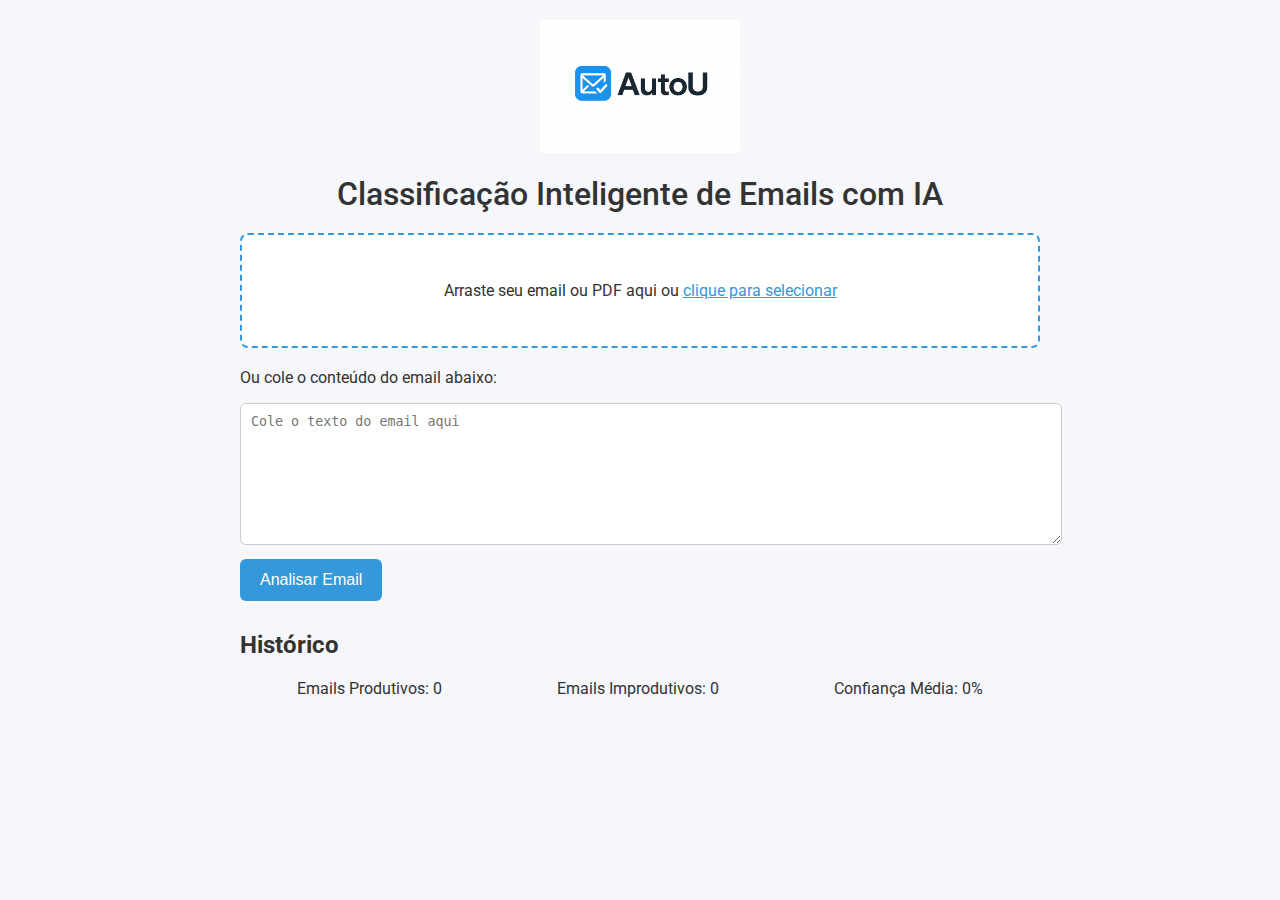
<file: index.html>
<!DOCTYPE html>
<html lang="pt-BR">
<head>
  <meta charset="UTF-8">
  <title>Classificador Inteligente de Emails</title>
  <link href="https://fonts.googleapis.com/css2?family=Roboto:wght@400;500;700&display=swap" rel="stylesheet">
  <link rel="stylesheet" href="static/style.css">
</head>
<body>
  <div class="container">
    <img class="logo" src="static/logo01.png" alt="Logo AutoU">
    <h1>Classificação Inteligente de Emails com IA</h1>

    
    <div id="dropArea" class="drop-area">
      <p>Arraste seu email ou PDF aqui ou <span class="clickable">clique para selecionar</span></p>
      <input type="file" id="emailFile" accept=".txt,.pdf" hidden>
    </div>

    <p>Ou cole o conteúdo do email abaixo:</p>
    <textarea id="emailText" class="text-input" placeholder="Cole o texto do email aqui"></textarea>
    <button id="analyzeBtn" class="primary-btn">Analisar Email</button>

    <div id="resultBox" class="result-box" style="display:none;">
      <div class="category-display">
        <span id="resultCategory" class="tag produtivo">PRODUTIVO</span>
        <span id="resultConfidence" class="confidence">Confiança: 87%</span>
      </div>
      <label for="respostaEditada"><strong>Resposta Sugerida (editável):</strong></label>
      <textarea id="respostaEditada" class="resposta-textarea"></textarea>
      <button id="copyBtn" class="copy-btn">📋 Copiar Resposta</button>
      <span id="copyMsg" class="copy-msg">Copiado!</span>
    </div>

     <div id="feedback" style="display:none; margin-top: 15px;">
      <p>Deixe seu feedback:</p>
    <button id="correctBtn">👍 Correto</button>
    <button id="incorrectBtn">👎 Incorreto</button>
    </div>

    <div id="historyBox" class="history-box">
      <h2>Histórico</h2>
      <div class="stats">
        <div>Emails Produtivos: <span id="countProd">0</span></div>
        <div>Emails Improdutivos: <span id="countImp">0</span></div>
        <div>Confiança Média: <span id="avgConf">0%</span></div>
      </div>
      <div id="historyList" class="history-list"></div>
    </div>
  </div>



  <script src="js/script.js"></script>
</body>
</html>
</file>
<file: static/style.css>
body {
  font-family: 'Roboto', sans-serif;
  background: #f5f7fa;
  color: #333;
  margin: 0;
  padding: 20px;
  display: flex;
  justify-content: center;
}

.logo {
  display: block;
  margin: 0 auto 20px auto;
  max-width: 200px;
  height: auto;
}

.container {
  width: 100%;
  max-width: 800px;
  margin: 0 auto;
}

    
h1 {
  text-align: center;
  font-weight: 500;
  margin-bottom: 20px;
}

.drop-area {
  border: 2px dashed #3498db;
  padding: 30px;
  text-align: center;
  border-radius: 8px;
  background: #fff;
  margin-bottom: 20px;
  cursor: pointer;
  transition: background 0.3s;
}

.drop-area:hover {
  background: #eef6fd;
}

.clickable {
  color: #3498db;
  text-decoration: underline;
  cursor: pointer;
}

.text-input {
  width: 100%;
  height: 120px;
  padding: 10px;
  border-radius: 6px;
  border: 1px solid #ccc;
  margin-bottom: 10px;
  resize: vertical;
}

.primary-btn {
  background: #3498db;
  color: white;
  border: none;
  padding: 12px 20px;
  border-radius: 6px;
  cursor: pointer;
  font-size: 16px;
  transition: background 0.3s;
}

.primary-btn:hover {
  background: #2c80b4;
}

.result-box {
  background: #fff;
  padding: 20px;
  border-radius: 8px;
  margin-top: 20px;
  box-shadow: 0 4px 10px rgba(0,0,0,0.05);
}

.category-display {
  display: flex;
  justify-content: space-between;
  align-items: baseline;
  margin-bottom: 10px;
}

.tag {
  padding: 5px 10px;
  border-radius: 20px;
  font-size: 14px;
  font-weight: bold;
}

.produtivo { background: #27ae60; color: white; }
.improdutivo { background: #c0392b; color: white; }

.confidence {
  font-size: 14px;
  color: #7f8c8d;
}

.resposta-textarea {
  width: 100%;
  height: 100px;
  padding: 10px;
  margin-top: 10px;
  border-radius: 6px;
  border: 1px solid #ccc;
  resize: vertical;
}

#feedback button {
  padding: 8px 15px;
  border: none;
  border-radius: 6px;
  font-size: 14px;
  transition: transform 0.2s;
  margin: 0 auto 20px auto;
   
}


#correctBtn {
  background: #27ae60;
  color: white;
}

#incorrectBtn {
  background: #c0392b;
  color: white;
}

#feedback button:hover {
  transform: scale(1.05);
  opacity: 0.9;
}

.copy-btn {
  margin-top: 10px;
  background: #2ecc71;
  color: white;
  border: none;
  padding: 8px 14px;
  border-radius: 6px;
  cursor: pointer;
}

.copy-btn:hover {
  background: #27ae60;
}

.copy-msg {
  margin-left: 10px;
  color: green;
  font-size: 12px;
  display: none;
}

.history-box {
  margin-top: 30px;
}

.stats {
  display: flex;
  justify-content: space-around;
  margin-bottom: 10px;
}

.history-list .entry {
  background: #fff;
  padding: 10px;
  border-radius: 6px;
  margin-bottom: 8px;
  box-shadow: 0 2px 4px rgba(0,0,0,0.05);
}
</file>
